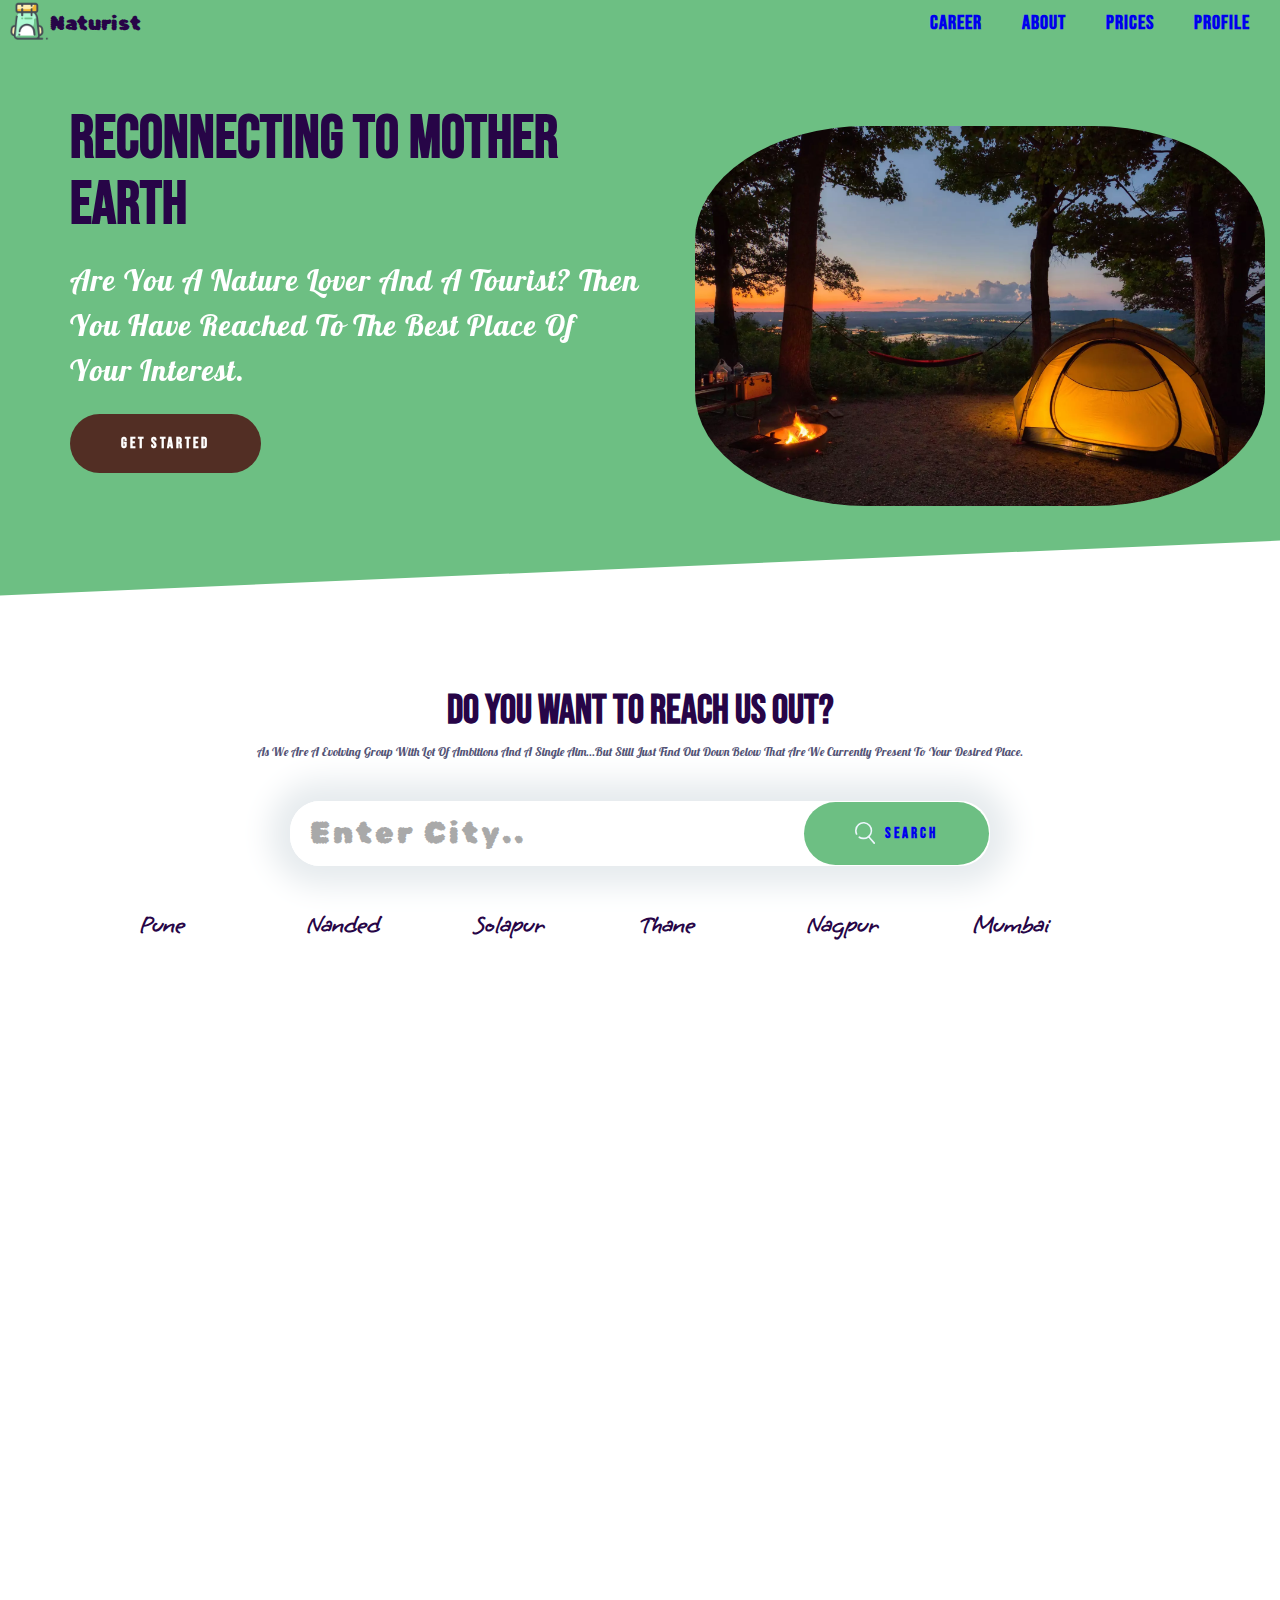
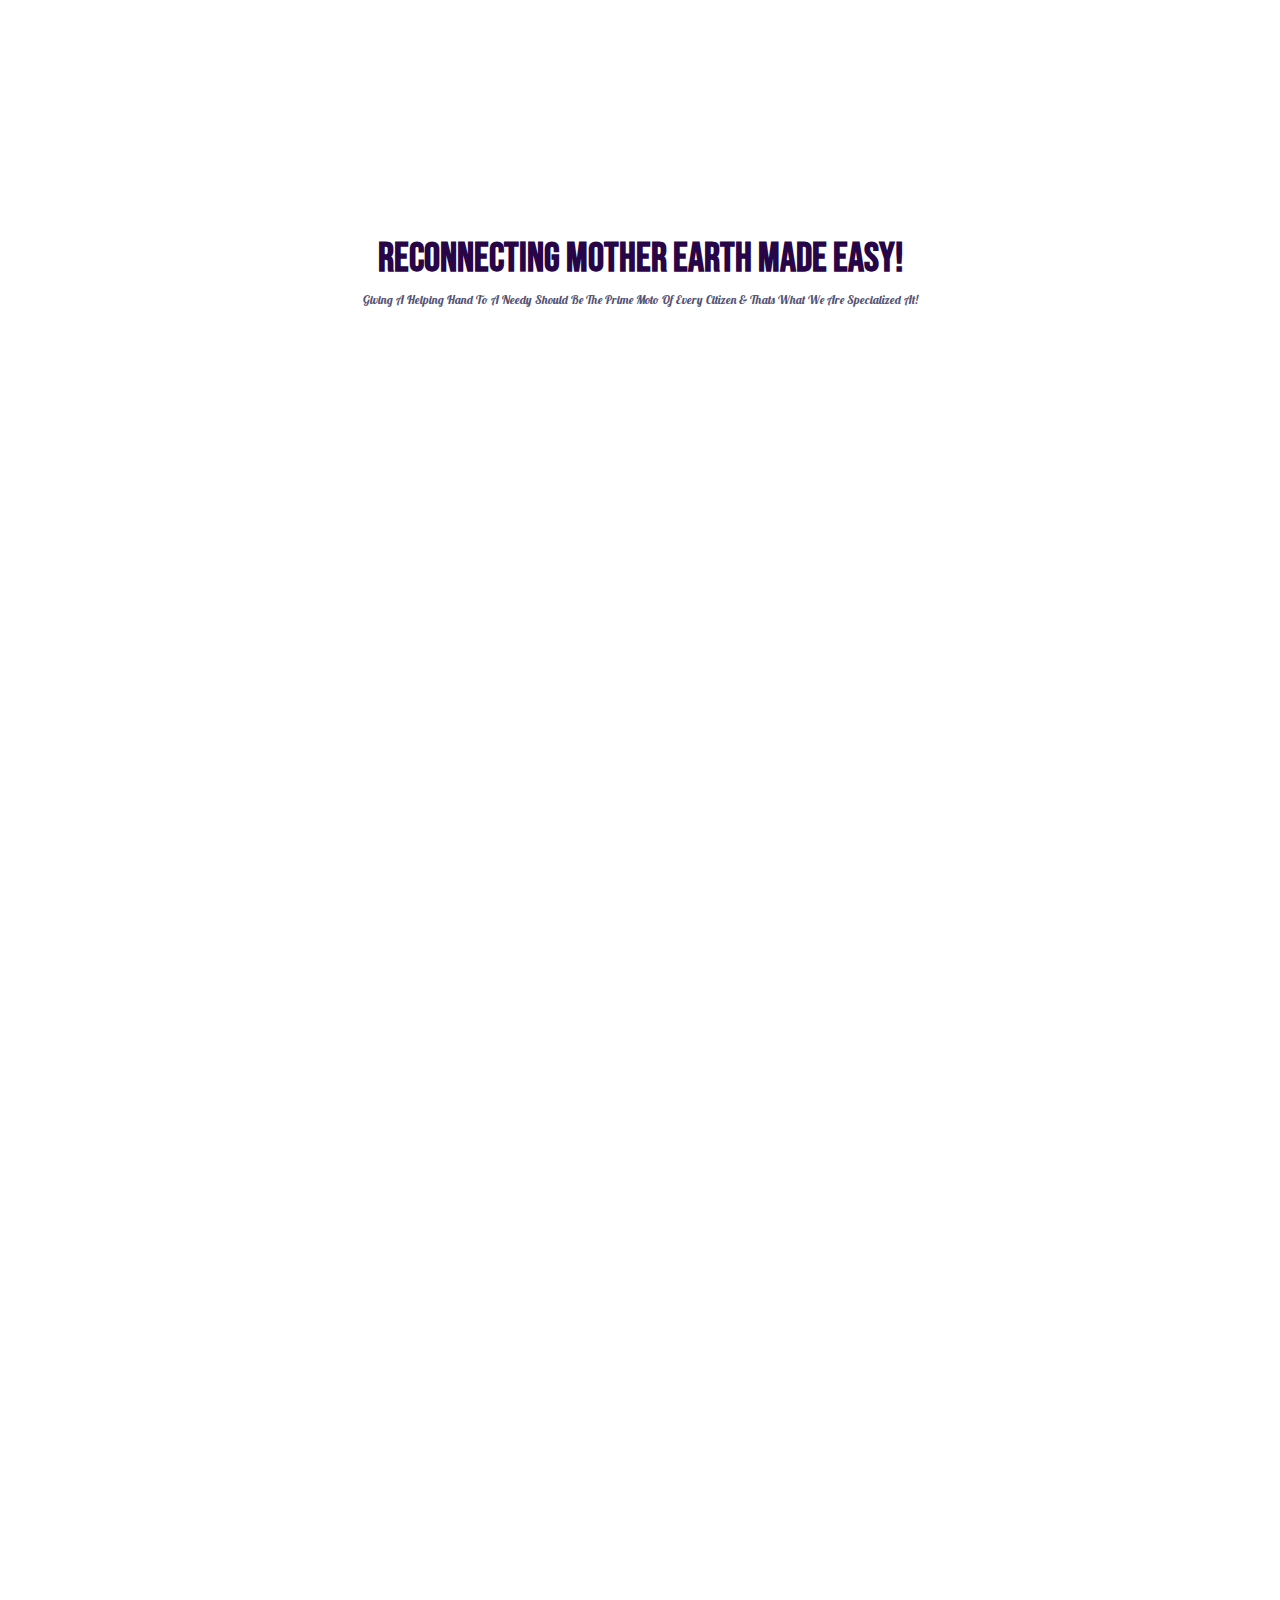
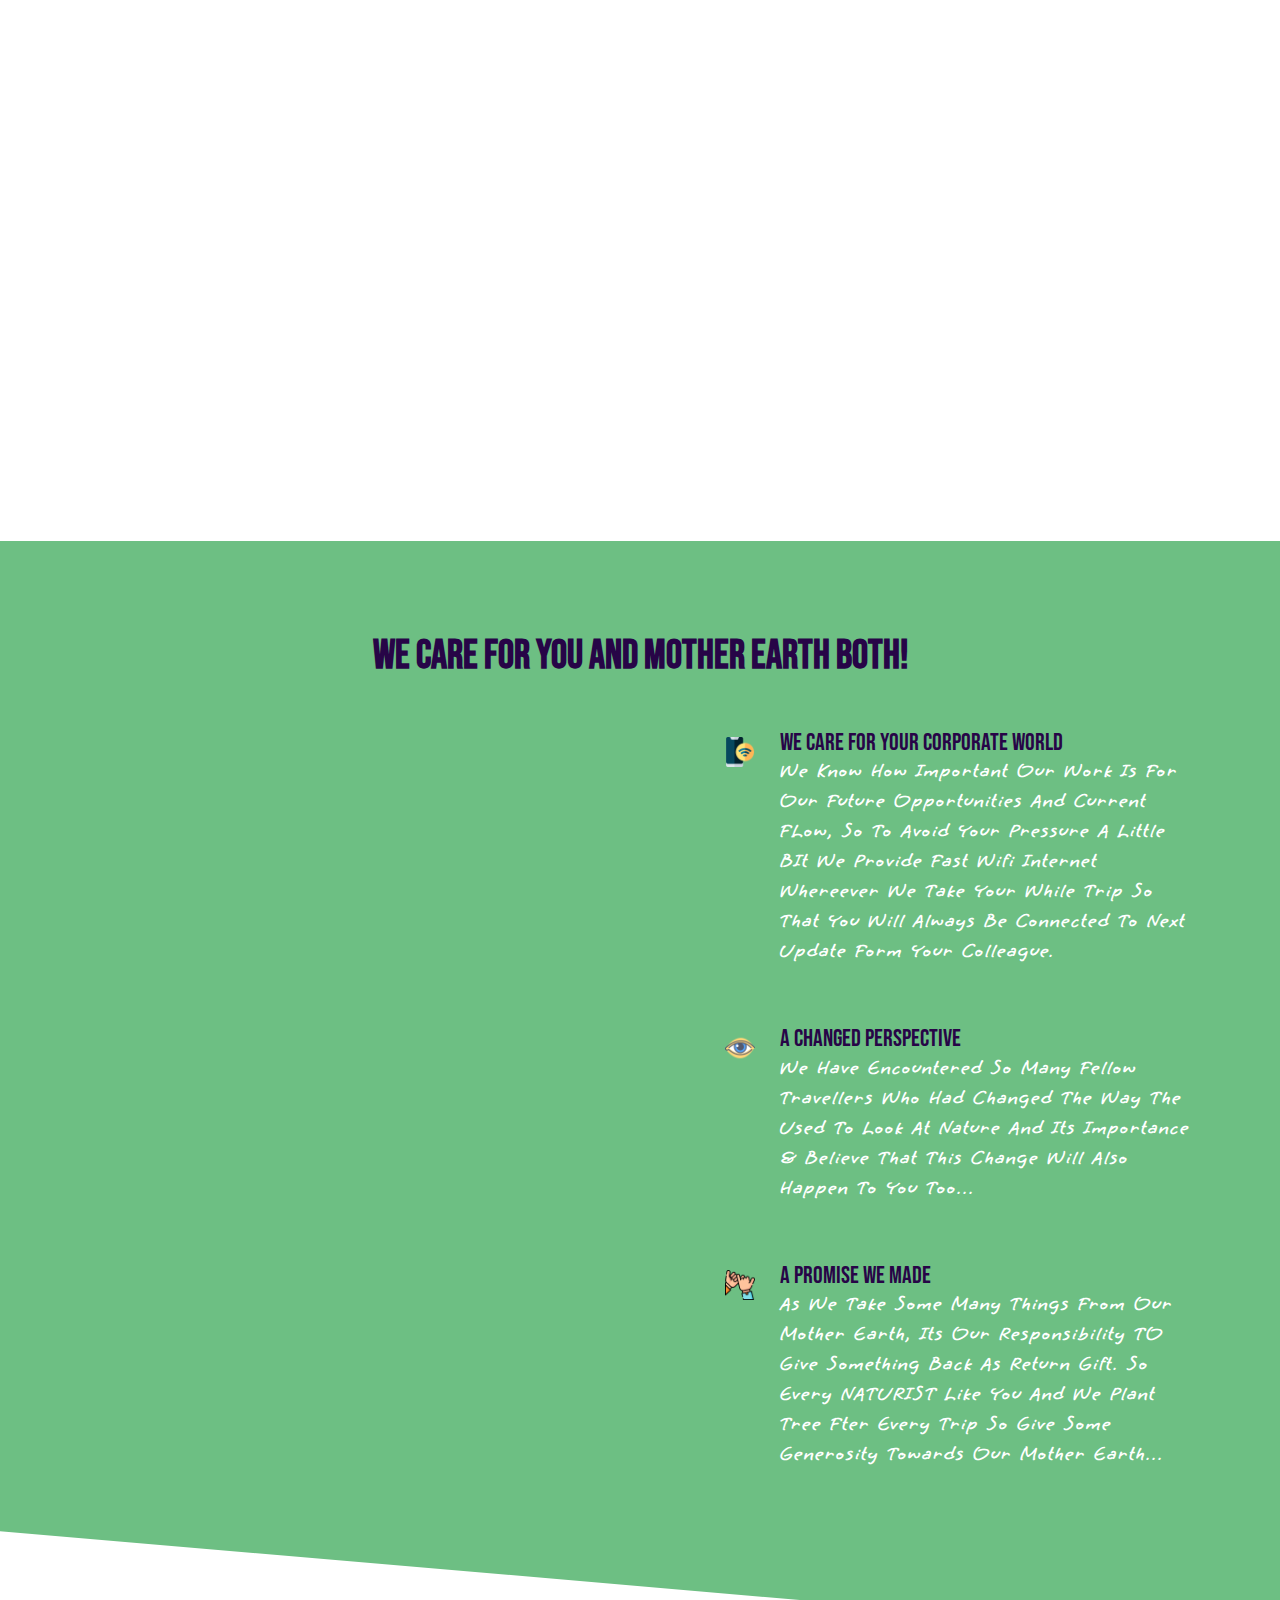
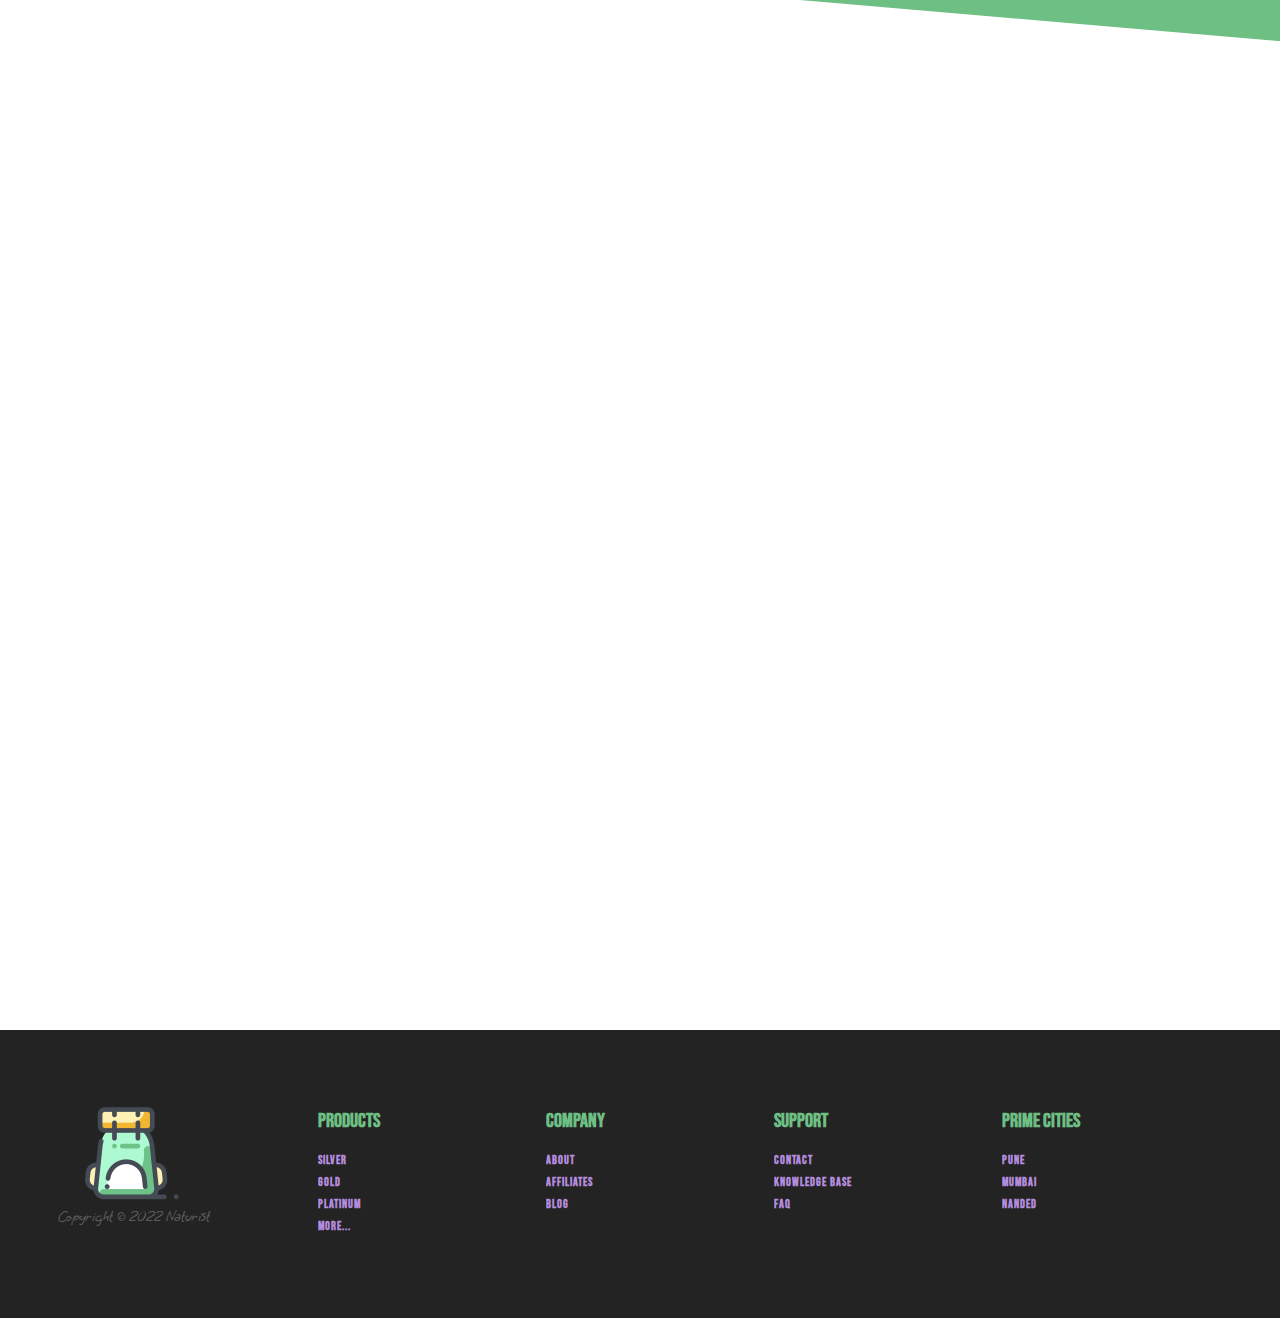
<file: index.html>
<!DOCTYPE html>
<html>
  <head>
    <link rel="stylesheet" href="../css/index.css" />
    <link rel="stylesheet" href="../css/normalize.css" />
    <link rel="preconnect" href="https://fonts.googleapis.com" />
    <link rel="preconnect" href="https://fonts.gstatic.com" crossorigin />
    <link
      href="https://fonts.googleapis.com/css2?family=Bebas+Neue&family=Grape+Nuts&family=Lobster&family=Rubik+Bubbles&display=swap"
      rel="stylesheet"
    />
    <link rel="stylesheet" href="https://unpkg.com/aos@next/dist/aos.css" />
    <meta name="viewport" content="width=device-width" , initial-scale="1.0" />
    <meta property="og:title" content="NATURIST..." />
    <meta property="og:type" content="website" />
    <meta property="og:url" content="https://Naturist.com" />
    <meta
      property="og:description"
      content='We Are Always Ready To Give Someone
    A Helping Hand Who Is Truely A Tourist Of Nature & That&apos;s Who We Are
    "NATURIST"....'
    />
    <meta
      name="description"
      content='We Are Always Ready To Give Someone A Helping Hand Who Is Truely A Tourist Of Nature & That&apos;s Who We Are "NATURIST"....'
    />
    <title>Naturist</title>
    <link
      rel="shortcut icon"
      type="image/png"
      href="../icons/icons8-tourist-backpack-100.png"
    />
  </head>
  <body>
    <header>
      <nav class="nav collapsible">
        <a href="#"
          ><img
            class="logo"
            src="../icons/icons8-tourist-backpack-100.png"
            alt=""
        /></a>
        <span class="logo__name"><p>Naturist</p></span>
        <span class="icons-container nav__darkness"
          ><img class="icons" src="../icons/menu.svg"
        /></span>
        <ul class="List nav__list collapsible__content">
          <li class="nav__item"><a href="#">Career</a></li>
          <li class="nav__item"><a href="#">ABout</a></li>
          <li class="nav__item"><a href="#">Prices</a></li>
          <li class="nav__item"><a href="#">Profile</a></li>
        </ul>
      </nav>
    </header>
    <section class="block block__green block__tilted-left">
      <div class="container grid grid--1x2">
        <header class="block__header hero__content" data-aos="fade-down-right">
          <h1>Reconnecting To Mother Earth</h1>
          <p class="hero__tagline">
            Are You A Nature Lover And A Tourist? Then You Have Reached To The Best Place Of Your Interest.
          </p>
          <a href="#" class="btn btn-chocolate">Get Started</a>
        </header>
        <img
          class="hero__image"
          data-aos="fade-up-left"
          src="../images_for_project/hero-2xwebp.webp"
        />
      </div>
    </section>
    <section class="block container block__domain">
      <header class="block__header">
        <h2>Do You Want To Reach Us Out?</h2>
        <p>
          As We Are A Evolving Group With Lot Of Ambitions And A Single Aim...But Still Just Find Out Down Below That Are We Currently Present To Your Desired Place.
        </p>
      </header>
      <div class="input-groups">
        <input type="text" class="input" placeholder="Enter City.." />
        <a href="#" class="btn btn-green"
          ><img
            class="icons icon__container-search"
            src="../icons/search.svg"
          />Search</a
        >
      </div>
      <ul class="List block-domain__city">
        <li class="city__item">Pune</li>
        <li class="city__item">Nanded</li>
        <li class="city__item">Solapur</li>
        <li class="city__item">Thane</li>
        <li class="city__item">Nagpur</li>
        <li class="city__item">Mumbai</li>
      </ul>
    </section>
    <section class="block container block__plan" data-aos="fade-up">
      <div class="grid grid--1x3">
        <div class="plan">
          <div class="card">
            <div class="card--normal">
              <header class="card__header">
                <h3 class="plan__name">Silver</h3>
                <span class="plan__price">₹15k</span>
                <span class="plan__biling-cycle">/A Trip</span>
                <span class="Badge">10% OFF</span>
                <span class="plan__description"
                  >For Those Who Just Wants A Helping Hand!</span
                >
              </header>
            </div>
            <div class="card__body">
              <ul class="List List__Picture">
                <li class="List__Item Nature">Nature Tour</li>
                <li class="List__Item Wifi">Wifi</li>
                <li class="List__Item Food">Food</li>
              </ul>
              <a href="#" class="btn btn-blank_button btn-block">BUY NOW</a>
            </div>
          </div>
        </div>

        <div class="plan plan--popular">
          <div class="card">
            <div class="card--normal">
              <header class="card__header">
                <h3 class="plan__name">Platinum</h3>
                <span class="plan__price">₹25k</span>
                <span class="plan__biling-cycle">/A Trip</span>
                <span class="Badge">25% OFF</span>
                <span class="plan__description"
                  >For Those Who Just Wants A Helping Hand!</span
                >
                <div class="note"><p>This Pack Contains Silver Pack</p></div>
              </header>
            </div>
            <div class="card__body">
              <ul class="List List__Picture">
                <li class="List__Item View">Animals</li>
                <li class="List__Item Pickup">Pickup</li>
              </ul>
              <a href="#" class="btn btn-blank_button btn-block">BUY NOW</a>
            </div>
          </div>
        </div>

        <div class="plan">
          <div class="card">
            <div class="card--normal">
              <header class="card__header">
                <h3 class="plan__name">Gold</h3>
                <span class="plan__price">₹20k</span>
                <span class="plan__biling-cycle">/A Trip</span>
                <span class="Badge">15% OFF</span>
                <span class="plan__description"
                  >For Those Who Just Wants A Helping Hand!</span
                >
              </header>
            </div>
            <div class="card__body">
              <ul class="List List__Picture">
                <li class="List__Item Nature">Nature Tour</li>
                <li class="List__Item Food">Food</li>
                <li class="List__Item Hotel">Hotel To Stay</li>
              </ul>
              <a href="#" class="btn btn-blank_button btn-block">BUY NOW</a>
            </div>
          </div>
        </div>
      </div>
    </section>
    <section class="block container">
      <header class="block__header">
        <h2 class="block__header-deading">Reconnecting Mother Earth Made Easy!</h2>
        <p>
          Giving A Helping Hand To A Needy Should Be The Prime Moto Of Every Citizen & Thats What We Are Specialized At!
        </p>
      </header>
      <article class="grid grid--1x2 feature">
        <div
          class="feature__content"
          data-aos="fade-down"
          data-aos-easing="linear"
          data-aos-duration="1500"
        >
          <span class="icons-container"
            ><img class="icons" src="../icons/bird_logo.svg"
          /></span>
          <h3 class="feature__heading">Be A Free Bird</h3>
          <p class="feature__data">
            Are You Tired Of Doing The Same Corporate Work Day & Night 24/7? Then Please Take A Break From All That Stressful Loop Of Work Load, Pressure & Headache Of Boss! & Be A Free Bird For A 3-4 Day Trip And Roam Around The Nature & Reconnect To The Mother Earth.
          </p>
          <a href="#" class="Arrow-Link">Learn more</a>
        </div>
        <video
          autoplay
          loop
          class="image__content"
          data-aos="flip-left"
          src="../videos_for_project/free bird_com.mp4"
        ></video>
      </article>

      <article class="grid grid--1x2 feature">
        <div
          class="feature__content"
          data-aos="fade-right"
          data-aos-offset="300"
          data-aos-easing="ease-in-sine"
        >
          <span class="icons-container"
            ><img class="icons" src="../icons/animal_logo.svg"
          /></span>
          <h3 class="feature__heading">See Exotic Animals</h3>
          <p class="feature__data">
           Are You Belong To The Category Of People Who Have Watched The Tiger Several Times In There Life But Only In Tvs?! Then Hand Over Your Childhood Wish To See Animals From Close To Us. We Can Take Care Of That Wish In A Very Profound Manner!
          </p>
          <a href="#" class="Arrow-Link">Learn more</a>
        </div>
        <img
          class="image__content"
          data-aos="flip-up"
          src="../images_for_project/tiger.jpg"
        />
      </article>

      <article class="grid grid--1x2 feature">
        <div class="feature__content" data-aos="zoom-out-down">
          <span class="icons-container"
            ><img class="icons" src="../icons/friendship_logo.svg"
          /></span>
          <h3 class="feature__heading">Make New Friends</h3>
          <p class="feature__data">
            We Are Proud To Say This That Our Services Have Been Taken By SOme Of Most Hardworking And Famous Personalities. So If You Are Among The Category Of People Who Are Searching For The Apportunity To Have A Small Chat With These Kinds Of People Then Who Knows On Your Next Trip You Can Be WIth Them!!! So Why Are You Waiting For?
          </p>
          <a href="#" class="Arrow-Link">Learn more</a>
        </div>
        <video
          autoplay
          loop
          src="../videos_for_project/new friends_com.mp4" class="image__content"
          data-aos="flip-down"
        ></video>
      </article>

      <article class="grid grid--1x2 feature">
        <div
          class="feature__content"
          data-aos="fade-up"
          data-aos-duration="3000"
        >
          <span class="icons-container"
            ><img class="icons" src="../icons/camping_logo.svg"
          /></span>
          <h3 class="feature__heading">
            Have An Intimidating And Chill Night Camp
          </h3>
          <p class="feature__data">
            Have You Ever Wondered How Spooky It Would Be To Be In The Middle Of The Jungle And Listening To Different-Different Horror Stories Of Fellow Travelers Under A Sky Full Of Stars? If Not Then Stop Wondering & Take A Trip With Us To See How Spooky & Enjoyable The Experience It Will Be IN Person... 
          </p>
          <a href="#" class="Arrow-Link">Learn more</a>
        </div>
        <img
          src="../images_for_project/camping-1x.jpg
          "
          class="image__content"
          data-aos="flip-left"
          data-aos-easing="ease-out-cubic"
          data-aos-duration="2000"
        />
      </article>
    </section>
    <section class="block block__green block__tilted-right block__showcase">
      <header class="block__header">
        <h2>We Care For You And Mother Earth Both!</h2>
      </header>
      <div class="container grid grid--1x2">
        <video
          autoplay
          loop
          class="showcase__video"
          data-aos="flip-left"
          data-aos-easing="ease-out-cubic"
          data-aos-duration="2000"
          src="../videos_for_project/nature_com.mp4"
        ></video>
        <ul class="List media__list">
          <li>
            <div class="media">
              <div class="media__image">
                <span class="icons-container"
                  ><img class="icons" src="../icons/smartphone.png"
                /></span>
              </div>
              <div class="media__body">
                <h3 class="media__heading">We Care For Your Corporate World</h3>
                <p class="media__para">
                  We Know How Important Our Work Is For Our Future Opportunities And Current FLow, So To Avoid Your Pressure A Little BIt We Provide Fast Wifi Internet Whereever We Take Your While Trip So That You Will Always Be Connected To Next Update Form Your Colleague.
                </p>
              </div>
            </div>
          </li>
          <li>
            <div class="media">
              <div class="media__image">
                <span class="icons-container"
                  ><img class="icons" src="../icons/eye.png"
                /></span>
              </div>
              <div class="media__body">
                <h3 class="media__heading">A Changed Perspective</h3>
                <p class="media__para">
                  We Have Encountered So Many Fellow Travellers Who Had Changed The Way The Used To Look At Nature And Its Importance & Believe That This Change Will Also Happen To You Too...
                </p>
              </div>
            </div>
          </li>
          <li>
            <div class="media">
              <div class="media__image">
                <span class="icons-container"
                  ><img class="icons" src="../icons/promise.png"
                /></span>
              </div>
              <div class="media__body">
                <h3 class="media__heading">A Promise We Made</h3>
                <p class="media__para">
                  As We Take Some Many Things From Our Mother Earth, Its Our Responsibility TO Give Something Back As Return Gift. So Every NATURIST Like You And We Plant Tree Fter Every Trip So Give Some Generosity Towards Our Mother Earth...
                </p>
              </div>
            </div>
          </li>
        </ul>
      </div>
    </section>

    <section class="block" data-aos="fade-down">
      <header class="block__header">
        <h2>See What Our Well Know Customer Has To Say</h2>
        <p>
          We Have A Very Long List Of Some Famous Personality & This One Is Among All. 
        </p>
      </header>
      <div class="container">
        <div class="card testimonial">
          <div class="grid grid--1x2">
            <div class="testimonial__image">
              <img src="../images_for_project/testimonial.jpg" />
              <span class="icons-container icon--backgroung"
                ><img class="icons" src="../icons/quotes.svg"
              /></span>
            </div>
            <blockquote class="quote">
              <p class="quote__text">
                Nature Is In The Core Of My Heart & Travelling Is My Hobby & To Give Both Experience At It's Fullest NATURIST Was Only The Solution.I Am A NATURIST!
              </p>
              <footer>
                <div class="media">
                  <div class="media__image">
                    <span class="icons-container quote__line"
                      ><img class="icons" src="../icons/line.svg"
                    /></span>
                  </div>
                  <div class="media__body">
                    <h3 class="media__heading quote__author">Abhishek Joshi</h3>
                    <p class="quote__company">ABC Company CEO</p>
                  </div>
                </div>
              </footer>
            </blockquote>
          </div>
        </div>
      </div>
    </section>

    <div class="callout callout__background container" data-aos="flip-up">
      <div class="grid grid--1x2">
        <div class="callout__content">
          <h2 class="callout__heading">Are You Ready For The Adventure?</h2>
          <p class="callout__para">
            Take A Deep Breath And Jump Into The Adventure In The Jungle Which You Have Experienced Never Before...So WHy Are You Waiting For, Be A Naturist...!
          </p>
        </div>
        <a href="#" class="btn btn-chocolate btn__long">Get Started</a>
      </div>
    </div>

    <footer class="block block__black footer">
      <div class="container grid footer__grid">
        <section class="collapsible collapsible__expanded footer__section">
          <header class="collapsible__header">
            <h2 class="collapsible__heading footer__heading">PRODUCTS</h2>
            <span class="icons-container"
              ><img class="icons collapsible__icon" src="../icons/chevron.svg"
            /></span>
          </header>
          <div class="collapsible__content">
            <ul class="List">
              <li><a class="footer__a" href="#">Silver</a></li>
              <li><a class="footer__a" href="#">Gold</a></li>
              <li><a class="footer__a"href="#">Platinum</a></li>
              <li><a class="footer__a" href="#">More...</a></li>
            </ul>
          </section>
          <section class="collapsible collapsible__expanded footer__section">
            <header class="collapsible__header">
              <h2 class="collapsible__heading footer__heading">COMPANY</h2>
              <span class="icons-container"
                ><img class="icons collapsible__icon" src="../icons/chevron.svg"
              /></span>
            </header>
            <div class="collapsible__content">
              <ul class="List">
                <li><a class="footer__a" href="#">About</a></li>
                <li><a class="footer__a" href="#">Affiliates</a></li>
                <li><a class="footer__a" href="#">Blog</a></li>
              </ul>
            </section>
            <section class="collapsible collapsible__expanded footer__section">
              <header class="collapsible__header">
                <h2 class="collapsible__heading footer__heading">SUPPORT</h2>
                <span class="icons-container"
                  ><img class="icons collapsible__icon" src="../icons/chevron.svg"
                /></span>
              </header>
              <div class="collapsible__content">
                <ul class="List">
                  <li><a class="footer__a" href="#">Contact</a></li>
                  <li><a class="footer__a" href="#">Knowledge Base</a></li>
                  <li><a class="footer__a" href="#">FAQ</a></li>
                </ul>
              </section>
              <section class="collapsible collapsible__expanded footer__section">
                <header class="collapsible__header">
                  <h2 class="collapsible__heading footer__heading">PRIME CITIES</h2>
                  <span class="icons-container"
                    ><img class="icons collapsible__icon" src="../icons/chevron.svg"
                  /></span>
                </header>
                <div class="collapsible__content">
                  <ul class="List">
                    <li><a class="footer__a" href="#">Pune</a></li>
                    <li><a class="footer__a" href="#">Mumbai</a></li>
                    <li><a class="footer__a" href="#">Nanded</a></li>
                  </ul>
                </section>
                <section class="footer__brand">
                  <a href="#"><img src="../icons/icons8-tourist-backpack-100.png"></a>
                  <p class="footer__copyright">Copyright &copy; 2022 Naturist</p>
                </section>
        </div>
      </div>
    </footer>
    <script src="../js/main.js"></script>
    <script src="https://unpkg.com/aos@next/dist/aos.js"></script>
    <script>
      AOS.init();
    </script>
  </body>
</html>
</file>
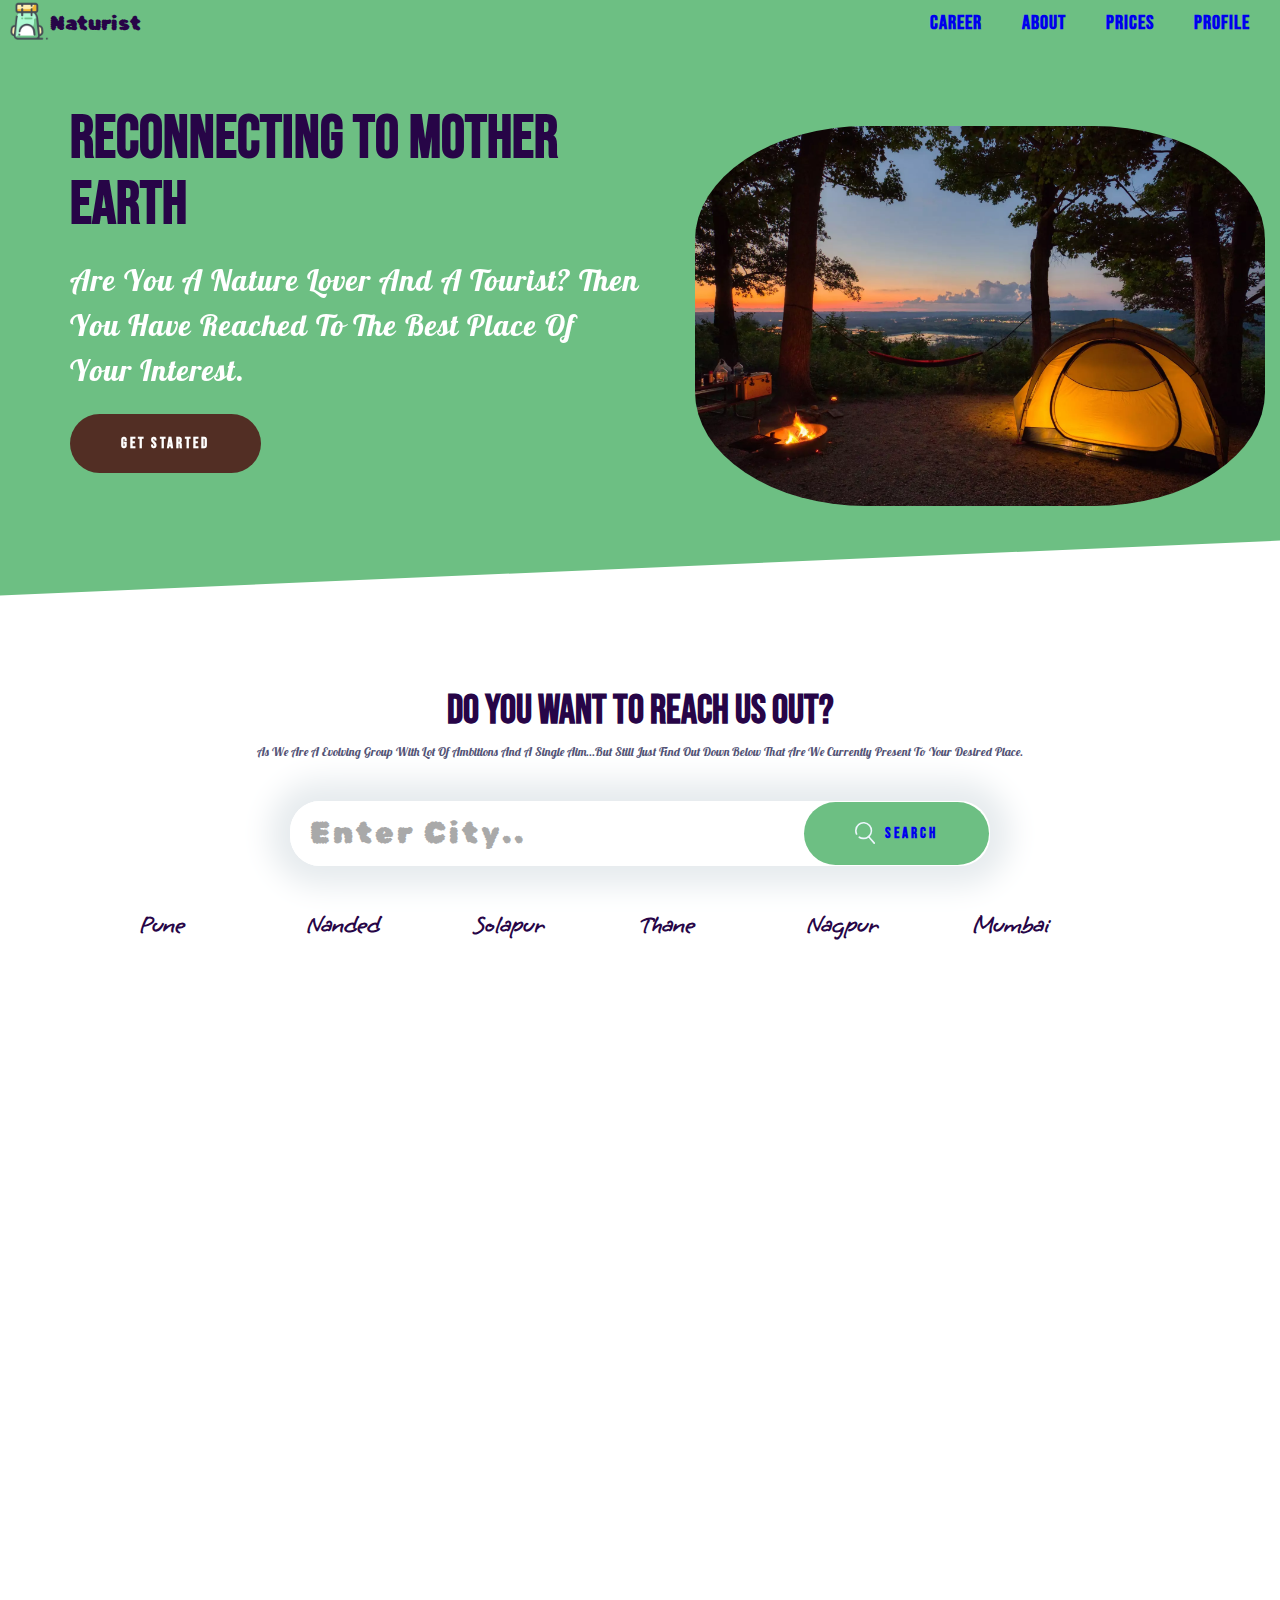
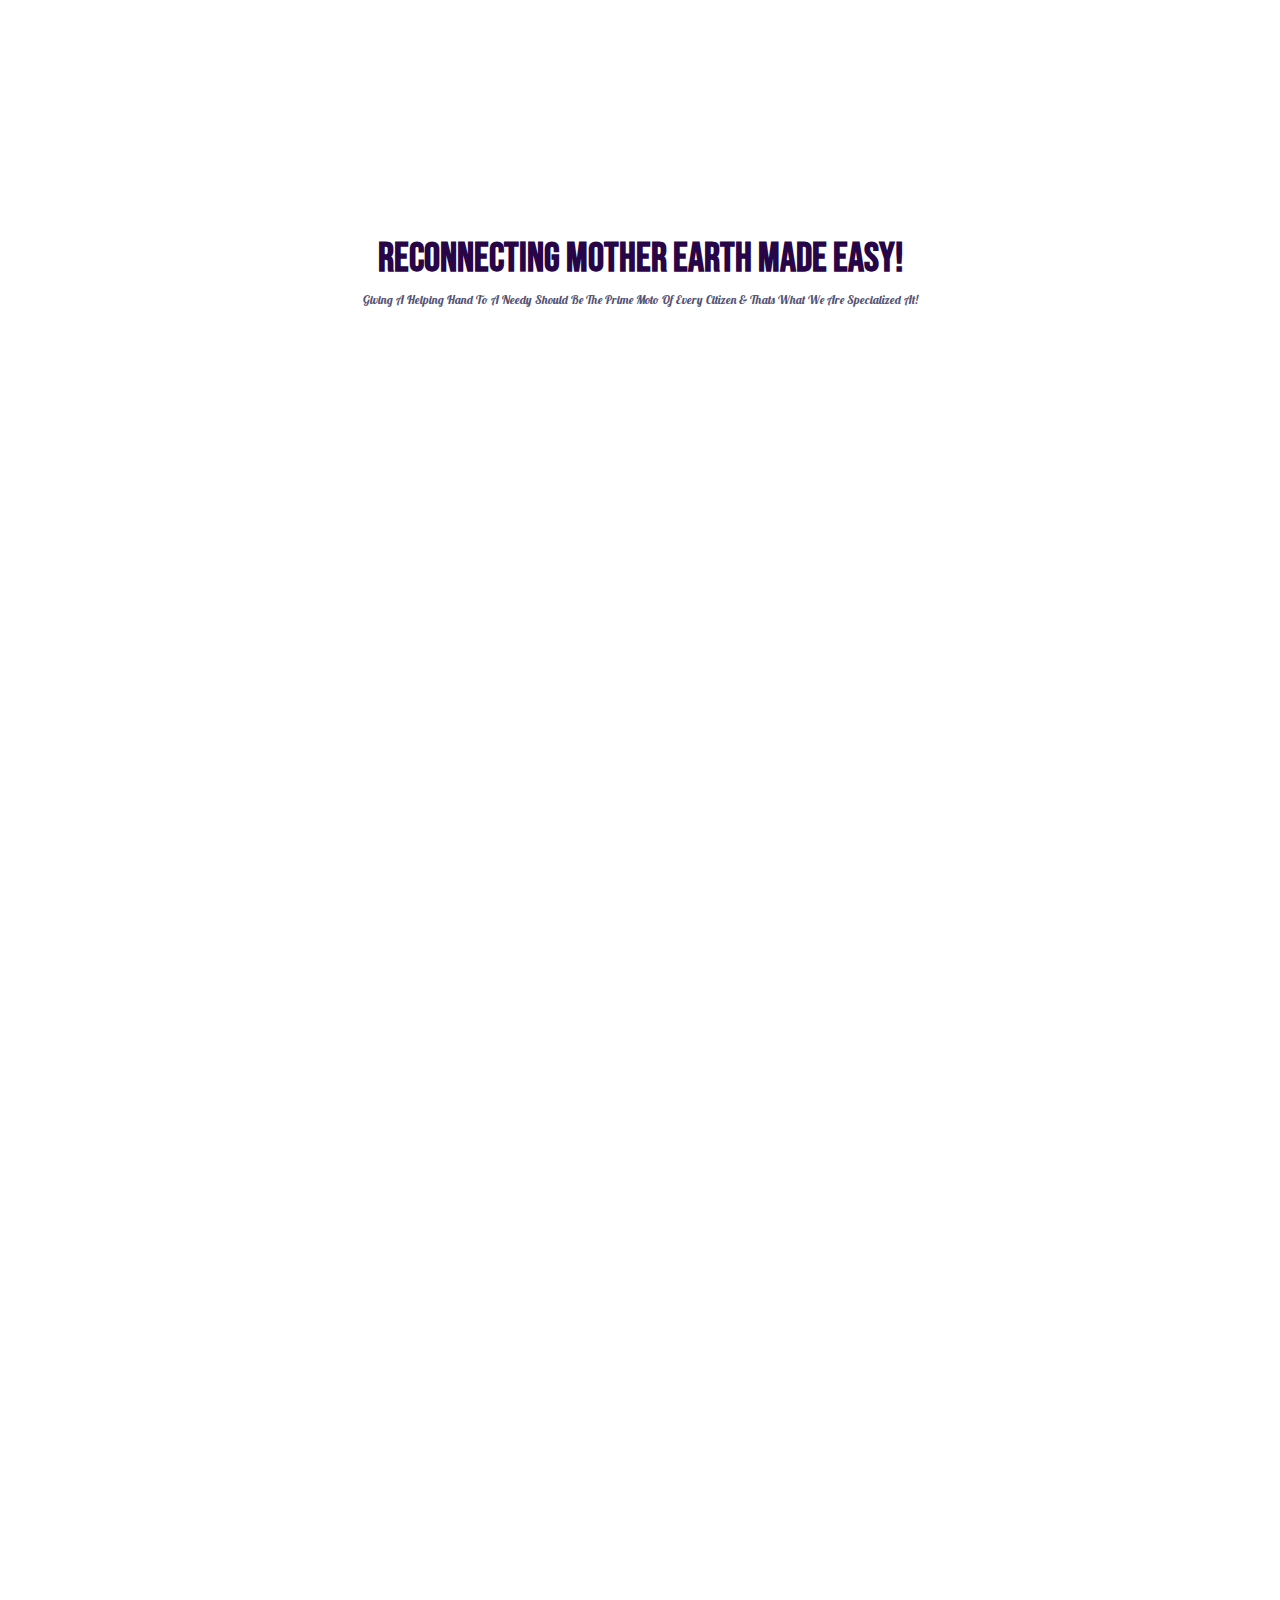
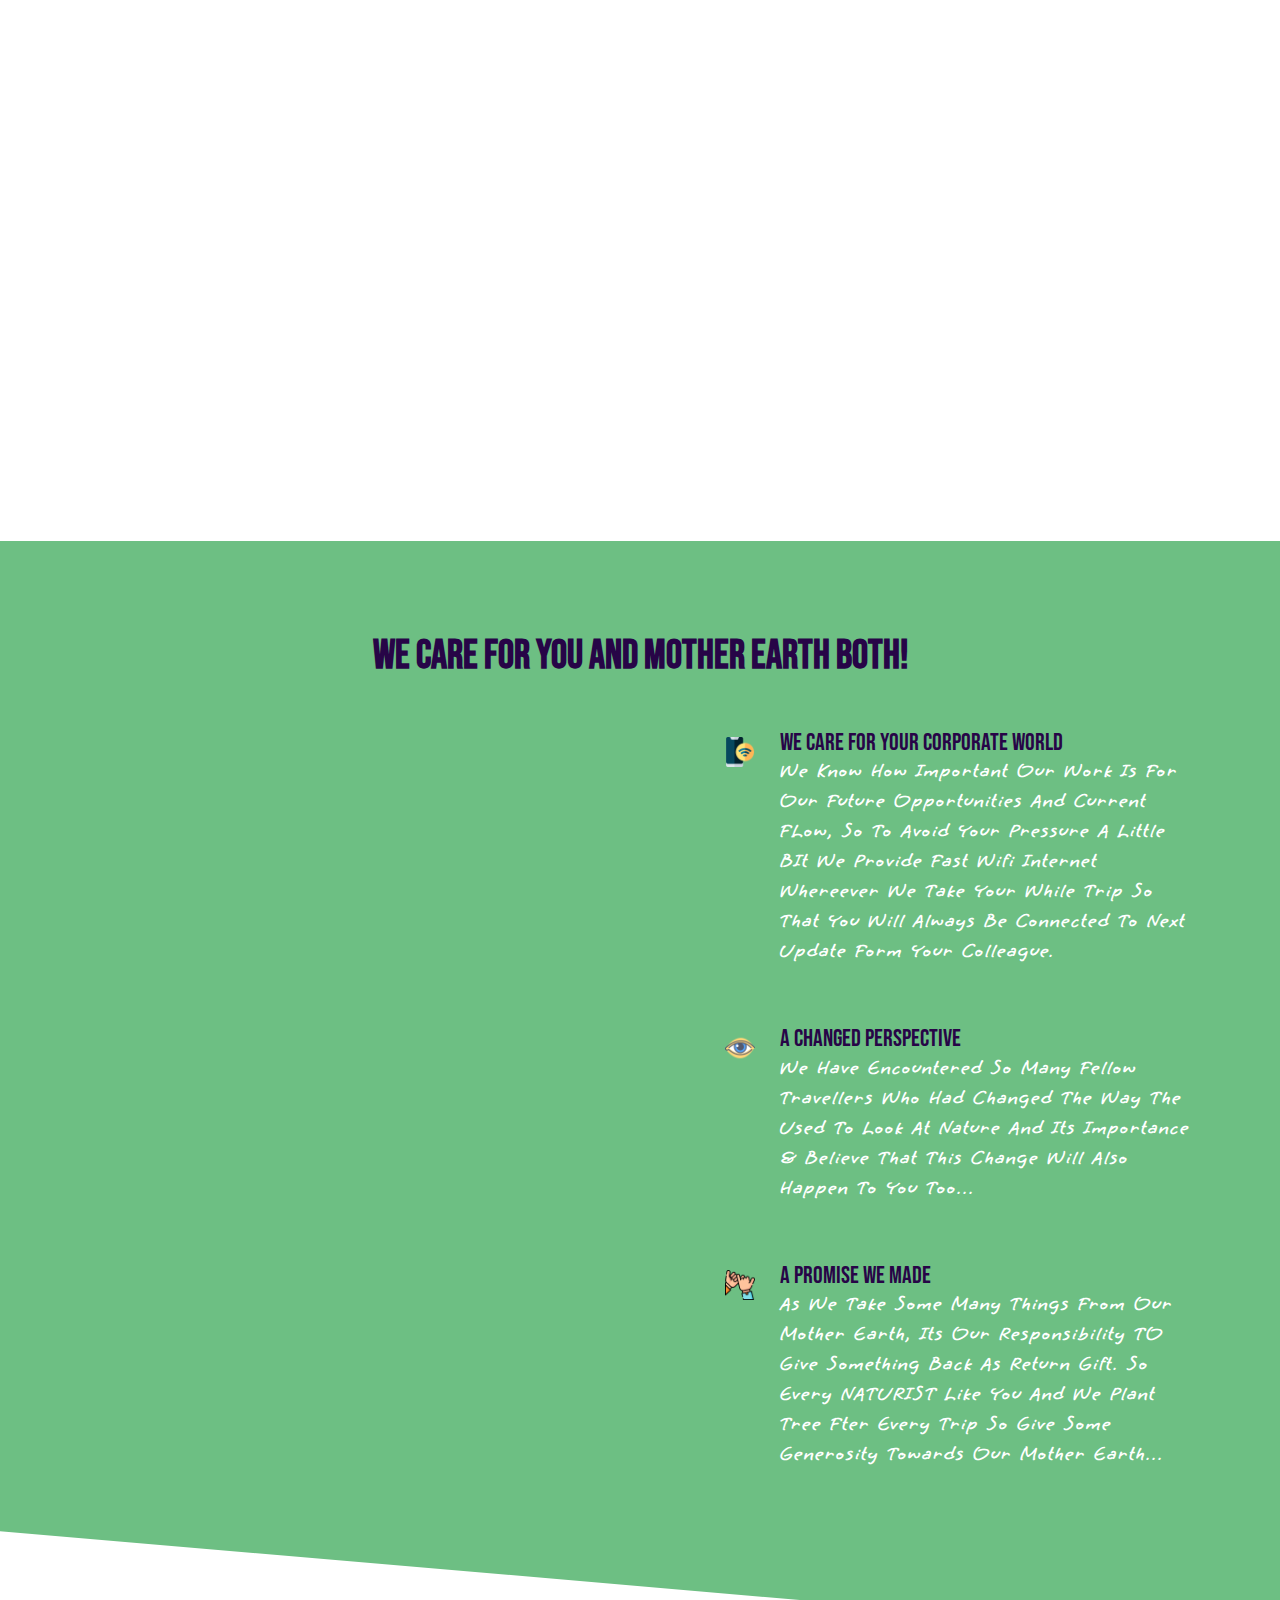
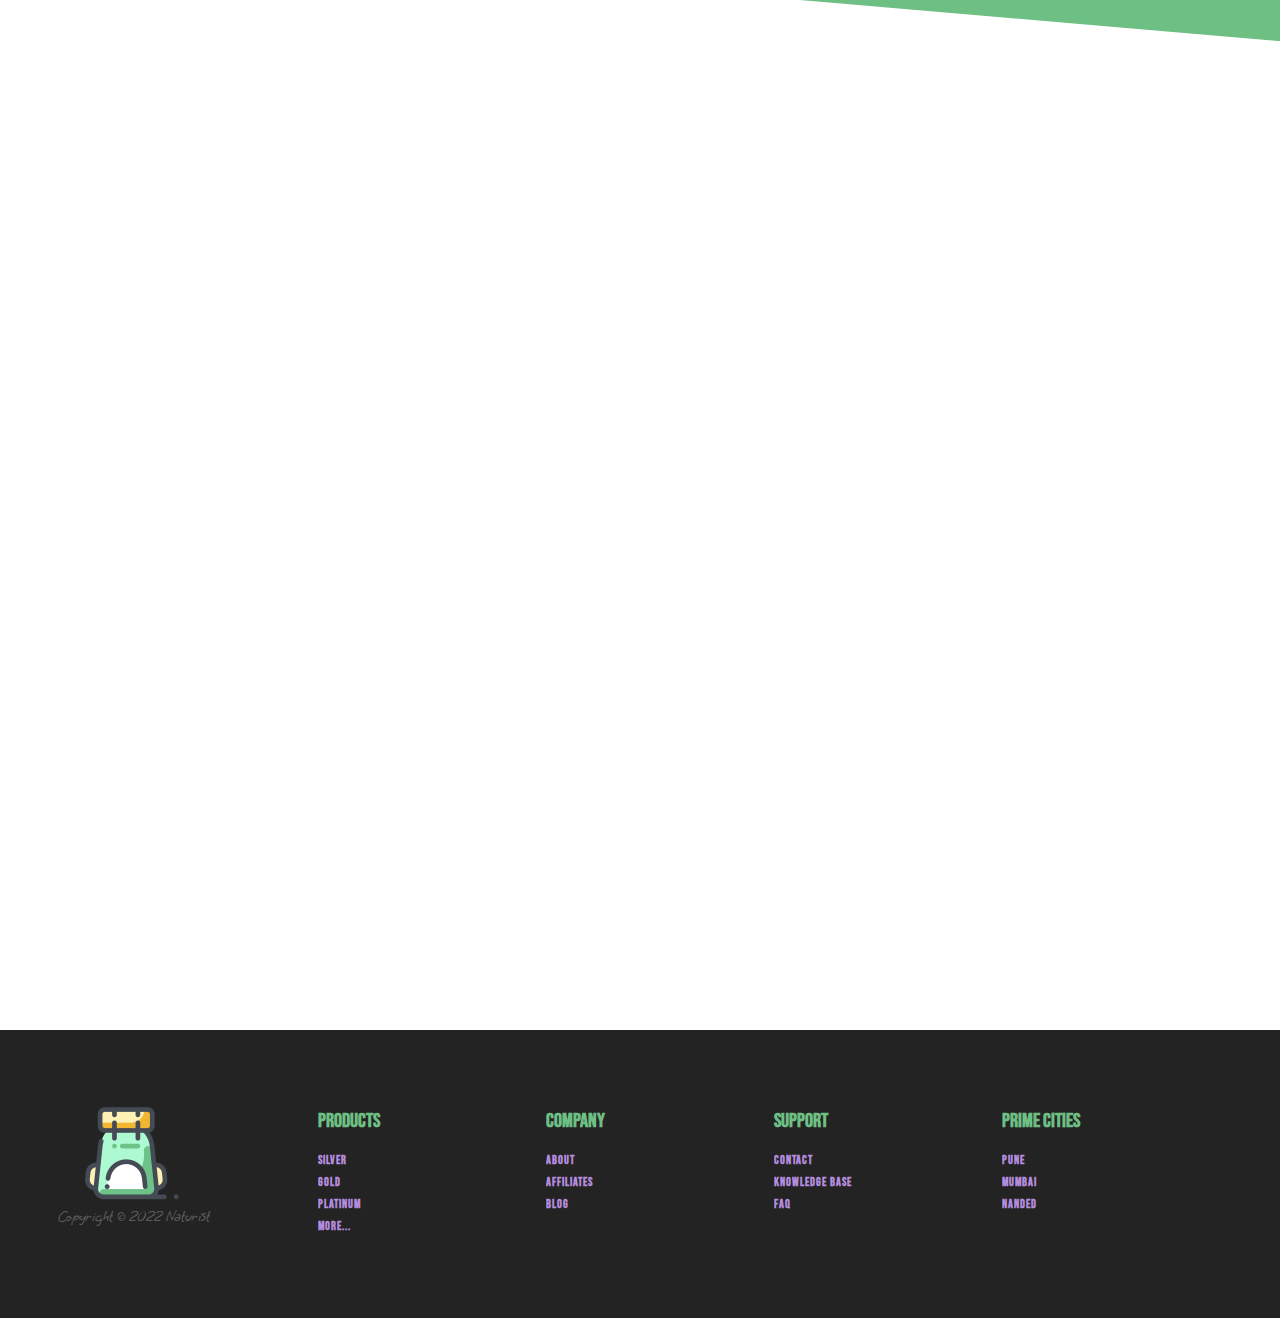
<file: html/index.html>
<!DOCTYPE html>
<html>
  <head>
    <link rel="stylesheet" href="../css/index.css" />
    <link rel="stylesheet" href="../css/normalize.css" />
    <link rel="preconnect" href="https://fonts.googleapis.com" />
    <link rel="preconnect" href="https://fonts.gstatic.com" crossorigin />
    <link
      href="https://fonts.googleapis.com/css2?family=Bebas+Neue&family=Grape+Nuts&family=Lobster&family=Rubik+Bubbles&display=swap"
      rel="stylesheet"
    />
    <link rel="stylesheet" href="https://unpkg.com/aos@next/dist/aos.css" />
    <meta name="viewport" content="width=device-width" , initial-scale="1.0" />
    <meta property="og:title" content="NATURIST..." />
    <meta property="og:type" content="website" />
    <meta property="og:url" content="https://Naturist.com" />
    <meta
      property="og:description"
      content='We Are Always Ready To Give Someone
    A Helping Hand Who Is Truely A Tourist Of Nature & That&apos;s Who We Are
    "NATURIST"....'
    />
    <meta
      name="description"
      content='We Are Always Ready To Give Someone A Helping Hand Who Is Truely A Tourist Of Nature & That&apos;s Who We Are "NATURIST"....'
    />
    <title>Naturist</title>
    <link
      rel="shortcut icon"
      type="image/png"
      href="../icons/icons8-tourist-backpack-100.png"
    />
  </head>
  <body>
    <header>
      <nav class="nav collapsible">
        <a href="#"
          ><img
            class="logo"
            src="../icons/icons8-tourist-backpack-100.png"
            alt=""
        /></a>
        <span class="logo__name"><p>Naturist</p></span>
        <span class="icons-container nav__darkness"
          ><img class="icons" src="../icons/menu.svg"
        /></span>
        <ul class="List nav__list collapsible__content">
          <li class="nav__item"><a href="#">Career</a></li>
          <li class="nav__item"><a href="#">ABout</a></li>
          <li class="nav__item"><a href="#">Prices</a></li>
          <li class="nav__item"><a href="#">Profile</a></li>
        </ul>
      </nav>
    </header>
    <section class="block block__green block__tilted-left">
      <div class="container grid grid--1x2">
        <header class="block__header hero__content" data-aos="fade-down-right">
          <h1>Reconnecting To Mother Earth</h1>
          <p class="hero__tagline">
            Are You A Nature Lover And A Tourist? Then You Have Reached To The Best Place Of Your Interest.
          </p>
          <a href="#" class="btn btn-chocolate">Get Started</a>
        </header>
        <img
          class="hero__image"
          data-aos="fade-up-left"
          src="../images_for_project/hero-2xwebp.webp"
        />
      </div>
    </section>
    <section class="block container block__domain">
      <header class="block__header">
        <h2>Do You Want To Reach Us Out?</h2>
        <p>
          As We Are A Evolving Group With Lot Of Ambitions And A Single Aim...But Still Just Find Out Down Below That Are We Currently Present To Your Desired Place.
        </p>
      </header>
      <div class="input-groups">
        <input type="text" class="input" placeholder="Enter City.." />
        <a href="#" class="btn btn-green"
          ><img
            class="icons icon__container-search"
            src="../icons/search.svg"
          />Search</a
        >
      </div>
      <ul class="List block-domain__city">
        <li class="city__item">Pune</li>
        <li class="city__item">Nanded</li>
        <li class="city__item">Solapur</li>
        <li class="city__item">Thane</li>
        <li class="city__item">Nagpur</li>
        <li class="city__item">Mumbai</li>
      </ul>
    </section>
    <section class="block container block__plan" data-aos="fade-up">
      <div class="grid grid--1x3">
        <div class="plan">
          <div class="card">
            <div class="card--normal">
              <header class="card__header">
                <h3 class="plan__name">Silver</h3>
                <span class="plan__price">₹15k</span>
                <span class="plan__biling-cycle">/A Trip</span>
                <span class="Badge">10% OFF</span>
                <span class="plan__description"
                  >For Those Who Just Wants A Helping Hand!</span
                >
              </header>
            </div>
            <div class="card__body">
              <ul class="List List__Picture">
                <li class="List__Item Nature">Nature Tour</li>
                <li class="List__Item Wifi">Wifi</li>
                <li class="List__Item Food">Food</li>
              </ul>
              <a href="#" class="btn btn-blank_button btn-block">BUY NOW</a>
            </div>
          </div>
        </div>

        <div class="plan plan--popular">
          <div class="card">
            <div class="card--normal">
              <header class="card__header">
                <h3 class="plan__name">Platinum</h3>
                <span class="plan__price">₹25k</span>
                <span class="plan__biling-cycle">/A Trip</span>
                <span class="Badge">25% OFF</span>
                <span class="plan__description"
                  >For Those Who Just Wants A Helping Hand!</span
                >
                <div class="note"><p>This Pack Contains Silver Pack</p></div>
              </header>
            </div>
            <div class="card__body">
              <ul class="List List__Picture">
                <li class="List__Item View">Animals</li>
                <li class="List__Item Pickup">Pickup</li>
              </ul>
              <a href="#" class="btn btn-blank_button btn-block">BUY NOW</a>
            </div>
          </div>
        </div>

        <div class="plan">
          <div class="card">
            <div class="card--normal">
              <header class="card__header">
                <h3 class="plan__name">Gold</h3>
                <span class="plan__price">₹20k</span>
                <span class="plan__biling-cycle">/A Trip</span>
                <span class="Badge">15% OFF</span>
                <span class="plan__description"
                  >For Those Who Just Wants A Helping Hand!</span
                >
              </header>
            </div>
            <div class="card__body">
              <ul class="List List__Picture">
                <li class="List__Item Nature">Nature Tour</li>
                <li class="List__Item Food">Food</li>
                <li class="List__Item Hotel">Hotel To Stay</li>
              </ul>
              <a href="#" class="btn btn-blank_button btn-block">BUY NOW</a>
            </div>
          </div>
        </div>
      </div>
    </section>
    <section class="block container">
      <header class="block__header">
        <h2 class="block__header-deading">Reconnecting Mother Earth Made Easy!</h2>
        <p>
          Giving A Helping Hand To A Needy Should Be The Prime Moto Of Every Citizen & Thats What We Are Specialized At!
        </p>
      </header>
      <article class="grid grid--1x2 feature">
        <div
          class="feature__content"
          data-aos="fade-down"
          data-aos-easing="linear"
          data-aos-duration="1500"
        >
          <span class="icons-container"
            ><img class="icons" src="../icons/bird_logo.svg"
          /></span>
          <h3 class="feature__heading">Be A Free Bird</h3>
          <p class="feature__data">
            Are You Tired Of Doing The Same Corporate Work Day & Night 24/7? Then Please Take A Break From All That Stressful Loop Of Work Load, Pressure & Headache Of Boss! & Be A Free Bird For A 3-4 Day Trip And Roam Around The Nature & Reconnect To The Mother Earth.
          </p>
          <a href="#" class="Arrow-Link">Learn more</a>
        </div>
        <video
          autoplay
          loop
          class="image__content"
          data-aos="flip-left"
          src="../videos_for_project/free bird_com.mp4"
        ></video>
      </article>

      <article class="grid grid--1x2 feature">
        <div
          class="feature__content"
          data-aos="fade-right"
          data-aos-offset="300"
          data-aos-easing="ease-in-sine"
        >
          <span class="icons-container"
            ><img class="icons" src="../icons/animal_logo.svg"
          /></span>
          <h3 class="feature__heading">See Exotic Animals</h3>
          <p class="feature__data">
           Are You Belong To The Category Of People Who Have Watched The Tiger Several Times In There Life But Only In Tvs?! Then Hand Over Your Childhood Wish To See Animals From Close To Us. We Can Take Care Of That Wish In A Very Profound Manner!
          </p>
          <a href="#" class="Arrow-Link">Learn more</a>
        </div>
        <img
          class="image__content"
          data-aos="flip-up"
          src="../images_for_project/tiger.jpg"
        />
      </article>

      <article class="grid grid--1x2 feature">
        <div class="feature__content" data-aos="zoom-out-down">
          <span class="icons-container"
            ><img class="icons" src="../icons/friendship_logo.svg"
          /></span>
          <h3 class="feature__heading">Make New Friends</h3>
          <p class="feature__data">
            We Are Proud To Say This That Our Services Have Been Taken By SOme Of Most Hardworking And Famous Personalities. So If You Are Among The Category Of People Who Are Searching For The Apportunity To Have A Small Chat With These Kinds Of People Then Who Knows On Your Next Trip You Can Be WIth Them!!! So Why Are You Waiting For?
          </p>
          <a href="#" class="Arrow-Link">Learn more</a>
        </div>
        <video
          autoplay
          loop
          src="../videos_for_project/new friends_com.mp4" class="image__content"
          data-aos="flip-down"
        ></video>
      </article>

      <article class="grid grid--1x2 feature">
        <div
          class="feature__content"
          data-aos="fade-up"
          data-aos-duration="3000"
        >
          <span class="icons-container"
            ><img class="icons" src="../icons/camping_logo.svg"
          /></span>
          <h3 class="feature__heading">
            Have An Intimidating And Chill Night Camp
          </h3>
          <p class="feature__data">
            Have You Ever Wondered How Spooky It Would Be To Be In The Middle Of The Jungle And Listening To Different-Different Horror Stories Of Fellow Travelers Under A Sky Full Of Stars? If Not Then Stop Wondering & Take A Trip With Us To See How Spooky & Enjoyable The Experience It Will Be IN Person... 
          </p>
          <a href="#" class="Arrow-Link">Learn more</a>
        </div>
        <img
          src="../images_for_project/camping-1x.jpg
          "
          class="image__content"
          data-aos="flip-left"
          data-aos-easing="ease-out-cubic"
          data-aos-duration="2000"
        />
      </article>
    </section>
    <section class="block block__green block__tilted-right block__showcase">
      <header class="block__header">
        <h2>We Care For You And Mother Earth Both!</h2>
      </header>
      <div class="container grid grid--1x2">
        <video
          autoplay
          loop
          class="showcase__video"
          data-aos="flip-left"
          data-aos-easing="ease-out-cubic"
          data-aos-duration="2000"
          src="../videos_for_project/nature_com.mp4"
        ></video>
        <ul class="List media__list">
          <li>
            <div class="media">
              <div class="media__image">
                <span class="icons-container"
                  ><img class="icons" src="../icons/smartphone.png"
                /></span>
              </div>
              <div class="media__body">
                <h3 class="media__heading">We Care For Your Corporate World</h3>
                <p class="media__para">
                  We Know How Important Our Work Is For Our Future Opportunities And Current FLow, So To Avoid Your Pressure A Little BIt We Provide Fast Wifi Internet Whereever We Take Your While Trip So That You Will Always Be Connected To Next Update Form Your Colleague.
                </p>
              </div>
            </div>
          </li>
          <li>
            <div class="media">
              <div class="media__image">
                <span class="icons-container"
                  ><img class="icons" src="../icons/eye.png"
                /></span>
              </div>
              <div class="media__body">
                <h3 class="media__heading">A Changed Perspective</h3>
                <p class="media__para">
                  We Have Encountered So Many Fellow Travellers Who Had Changed The Way The Used To Look At Nature And Its Importance & Believe That This Change Will Also Happen To You Too...
                </p>
              </div>
            </div>
          </li>
          <li>
            <div class="media">
              <div class="media__image">
                <span class="icons-container"
                  ><img class="icons" src="../icons/promise.png"
                /></span>
              </div>
              <div class="media__body">
                <h3 class="media__heading">A Promise We Made</h3>
                <p class="media__para">
                  As We Take Some Many Things From Our Mother Earth, Its Our Responsibility TO Give Something Back As Return Gift. So Every NATURIST Like You And We Plant Tree Fter Every Trip So Give Some Generosity Towards Our Mother Earth...
                </p>
              </div>
            </div>
          </li>
        </ul>
      </div>
    </section>

    <section class="block" data-aos="fade-down">
      <header class="block__header">
        <h2>See What Our Well Know Customer Has To Say</h2>
        <p>
          We Have A Very Long List Of Some Famous Personality & This One Is Among All. 
        </p>
      </header>
      <div class="container">
        <div class="card testimonial">
          <div class="grid grid--1x2">
            <div class="testimonial__image">
              <img src="../images_for_project/testimonial.jpg" />
              <span class="icons-container icon--backgroung"
                ><img class="icons" src="../icons/quotes.svg"
              /></span>
            </div>
            <blockquote class="quote">
              <p class="quote__text">
                Nature Is In The Core Of My Heart & Travelling Is My Hobby & To Give Both Experience At It's Fullest NATURIST Was Only The Solution.I Am A NATURIST!
              </p>
              <footer>
                <div class="media">
                  <div class="media__image">
                    <span class="icons-container quote__line"
                      ><img class="icons" src="../icons/line.svg"
                    /></span>
                  </div>
                  <div class="media__body">
                    <h3 class="media__heading quote__author">Abhishek Joshi</h3>
                    <p class="quote__company">ABC Company CEO</p>
                  </div>
                </div>
              </footer>
            </blockquote>
          </div>
        </div>
      </div>
    </section>

    <div class="callout callout__background container" data-aos="flip-up">
      <div class="grid grid--1x2">
        <div class="callout__content">
          <h2 class="callout__heading">Are You Ready For The Adventure?</h2>
          <p class="callout__para">
            Take A Deep Breath And Jump Into The Adventure In The Jungle Which You Have Experienced Never Before...So WHy Are You Waiting For, Be A Naturist...!
          </p>
        </div>
        <a href="#" class="btn btn-chocolate btn__long">Get Started</a>
      </div>
    </div>

    <footer class="block block__black footer">
      <div class="container grid footer__grid">
        <section class="collapsible collapsible__expanded footer__section">
          <header class="collapsible__header">
            <h2 class="collapsible__heading footer__heading">PRODUCTS</h2>
            <span class="icons-container"
              ><img class="icons collapsible__icon" src="../icons/chevron.svg"
            /></span>
          </header>
          <div class="collapsible__content">
            <ul class="List">
              <li><a class="footer__a" href="#">Silver</a></li>
              <li><a class="footer__a" href="#">Gold</a></li>
              <li><a class="footer__a"href="#">Platinum</a></li>
              <li><a class="footer__a" href="#">More...</a></li>
            </ul>
          </section>
          <section class="collapsible collapsible__expanded footer__section">
            <header class="collapsible__header">
              <h2 class="collapsible__heading footer__heading">COMPANY</h2>
              <span class="icons-container"
                ><img class="icons collapsible__icon" src="../icons/chevron.svg"
              /></span>
            </header>
            <div class="collapsible__content">
              <ul class="List">
                <li><a class="footer__a" href="#">About</a></li>
                <li><a class="footer__a" href="#">Affiliates</a></li>
                <li><a class="footer__a" href="#">Blog</a></li>
              </ul>
            </section>
            <section class="collapsible collapsible__expanded footer__section">
              <header class="collapsible__header">
                <h2 class="collapsible__heading footer__heading">SUPPORT</h2>
                <span class="icons-container"
                  ><img class="icons collapsible__icon" src="../icons/chevron.svg"
                /></span>
              </header>
              <div class="collapsible__content">
                <ul class="List">
                  <li><a class="footer__a" href="#">Contact</a></li>
                  <li><a class="footer__a" href="#">Knowledge Base</a></li>
                  <li><a class="footer__a" href="#">FAQ</a></li>
                </ul>
              </section>
              <section class="collapsible collapsible__expanded footer__section">
                <header class="collapsible__header">
                  <h2 class="collapsible__heading footer__heading">PRIME CITIES</h2>
                  <span class="icons-container"
                    ><img class="icons collapsible__icon" src="../icons/chevron.svg"
                  /></span>
                </header>
                <div class="collapsible__content">
                  <ul class="List">
                    <li><a class="footer__a" href="#">Pune</a></li>
                    <li><a class="footer__a" href="#">Mumbai</a></li>
                    <li><a class="footer__a" href="#">Nanded</a></li>
                  </ul>
                </section>
                <section class="footer__brand">
                  <a href="#"><img src="../icons/icons8-tourist-backpack-100.png"></a>
                  <p class="footer__copyright">Copyright &copy; 2022 Naturist</p>
                </section>
        </div>
      </div>
    </footer>
    <script src="../js/main.js"></script>
    <script src="https://unpkg.com/aos@next/dist/aos.js"></script>
    <script>
      AOS.init();
    </script>
  </body>
</html>
</file>
<file: css/index.css>
:root{
    --color-primary: #6dbf83;
    --color-heading:#270547;
    --color-data:#535375;
    --color-button:#1099c7;
    --color-ifwant:#db461d;
    --color-border:#b58cde;
}
::selection{
    background-color: white;
    color: var(--color-primary);
}

html{
    font-size: 62.5%;
} 
*,*::after,*::before{
    box-sizing: border-box;
}

/* Typography */

body{
    font-family: 'Grape Nuts', cursive;
    color: var(--color-data);
    line-height: 1.5;
    font-size: 2.4rem;
    box-sizing: border-box;
}

h1,h2,h3{
    color: var(--color-heading);
    margin-bottom: 1rem;
    font-family: 'Bebas Neue', cursive;
    line-height: 1.1;
}

h1{
    font-size: 7rem;
}
h2{
    font-size: 4rem;
}
h3{
    font-size: 3rem;
    font-weight: 500;
}

p{
    margin-top: 0;
}

@media screen and (min-width:720px){
    body{
        font-size: 1.2rem;
    }

    h1{
        font-size: 8rem;
    }
    h2{
        font-size: 4rem;
    }

h3{
    font-size: 2.4rem;
}
}

/* Links */

a{  
    text-decoration: none;
}

.Arrow-Link{
    color: var(--color-ifwant);
    text-transform: uppercase;
    font-size: 2rem;
    font-weight: bold;
}
.Arrow-Link::after{
    content: '-->';
    margin-left: 0.5rem;
    transition: margin-left 0.3s;
}
.Arrow-Link:hover::after{
    margin-left: 1.2rem;
}

@media screen and (min-width:720px){
    .Arrow-Link{
        font-size: 1.5rem;
    }
}

/* Badges */

.Badge{
    background-color: rgba(219, 70, 29, 0);
    border-radius: 10px;
    font-size: 1.5rem;
    font-weight: bold;
    padding: 0.2rem 1rem;
    white-space: nowrap;
}
.Badge__Shadow{
    box-shadow: 1px 1px 25px 1px black;
}
.Badge__green{
    background-color: var(--color-primary);
    color:#590fa3 ;
    width: fit-content;
    height: fit-content;
    font-size: 3rem;
    border-radius: 2rem;
}
.Badge__Prime{
    border: 4px solid black;
    font-family: 'Bebas Neue', cursive;
    box-shadow: 3px 2px 18px 3px black;
}
.Badge__City:hover{
background-color: var(--color-primary);
color: black;
border-color: var(--color-primary);
transition: border-color 1s;
}

@media screen and (min-width:720px){
    .Badge{
        font-size: 1rem;
    }
}

/* Lists */

.List{
    list-style: none;
    padding-left: 10rem;
    color: var(--color-heading);
    font-family: 'Bebas Neue', cursive;
   
    font-weight: bold;
}
.List--Inline .List__Item{
    display: inline-block;
    margin-right: 2rem;
}
.List__Picture .List__Item{
    letter-spacing: 1rem;
    padding-left: 1rem;
}
.List .List__Item{
    white-space: nowrap;
    letter-spacing: 3px;
    font-size: 2rem;
}

.Nature{
    list-style-image: url(../icons/Nature.jpg);
    margin-top: 1rem;
    margin-right: 1rem;
}
.Hotel{
list-style-image: url(../icons/Hotel.jpg);
margin-top: 1rem;
margin-right: 1rem;
}
.Wifi{
list-style-image: url(../icons/Wifi.jpg);
margin-top: 1rem;
margin-right: 1rem;
}
.Food{
list-style-image: url(../icons/Food.jpg);
margin-top: 1rem;
margin-right: 1rem;
}
.View{
list-style-image: url(../icons/Animal.jpg);
margin-top: 1rem;
margin-right: 1rem;
}
.Pickup{
list-style-image: url(../icons/Pickup.jpg);
margin-top: 1rem;
margin-right: 1rem;
}
.List__Picture>h3{
    margin-right: 10px;
}

/* icons */
.icons{
    width: 100%;
    padding: 5px;
}
.icon__container-logo{
    width: 40px;
    padding: 5px;
    display: inline-flex;
}
.icon__container-search{
    width: 2rem;
    display: inline-flex;
}
.icons-container{ 
    display: inline-flex;
    width: 40px;
    height: 40px;
    border-radius: 100%;
}

.icon__light{
    background-color: #f0eded;
}
.icon--backgroung{

    background-color: green;
}
/* Buttons */

.btn{
    font-size: 1.8rem;
    font-weight: 600;
    padding: 2rem 4vw;
    border: 0;
    border-radius: 40px;
    text-transform: uppercase;
    margin: 1rem 0;
    white-space: nowrap;
    font-family: 'Bebas Neue', cursive; ;
    letter-spacing: 3px;
    text-align: center;
}
.btn .icon{
    width: 2rem;
    height: 2rem;
    margin-right: 1rem;
}
.btn-green{
    background-color: #6dbf83;
    transition: background-color 0.8s,color 0.8s,box-shadow 0.8s;
}
.btn-green:hover{
    background-color: #38701c;
    color: white;
    box-shadow: 1px 1px 2px 3px black;
}
.btn-purple{
    background-color: var(--color-data);
    color: var(--color-primary);
    transition: background-color 0.8s, color 0.8s,box-shadow 0.8s;
}
.btn-purple:hover{
    background-color: #590fa3;
    color:#49ab18 ;
    box-shadow: 1px 1px 2px 3px black;
}
.btn-orange{
    background-color: var(--color-ifwant);
    color: white;
    transition: background-color 0.8s, color 0.8s,box-shadow 0.8s;
}
.btn-orange:hover{
    background-color: #a63f23;
    color: white;
    box-shadow: 1px 1px 2px 3px black;
}
.btn-chocolate{
    background-color: #522e24;
    color: white;
}
.btn__long{
    padding-left: 6rem;
    padding-right: 6rem;
}

.btn-block{
    width: 100%;
    display: inline-block;
}
.btn-blank_button{
    background-color: rgba(219, 70, 29, 0);
    border: 2px solid var(--color-data);
    color: #63d63c;
    transition:color 0.8s, box-shadow 0.8s,background-color 0.8s ;
}

.btn-blank_button:hover{
    box-shadow: 1px 1px 3px 1.2px black;
    background-color:#63d63c ;
    color: white;
}

@media screen and (min-width:720px){
    .btn{
        font-size: 1.5rem;
    }
}

/* Inputs */

 .input{
     padding: 1.5rem 3.5rem;
     border: 1px solid var(--color-primary);
     border-radius: 30px;
     outline: none;
     color: var(--color-heading);
     font-family: 'Rubik Bubbles', cursive;
 }
 ::placeholder{
     color: darkgray;
 }
 
 .input-groups{
     margin-top: 5rem;
     border: 1px solid var(--color-primary);
     border-radius: 30px;
     display: flex;
 }

 .input-groups .input{
     border: none;
     flex-grow: 1;
     padding: 1.5rem 2rem;
     font-size: 3rem;
     letter-spacing: 3px;
     width: 0;
 }
 .input-groups .btn{
     margin: 1px;
 }

 @media screen and (min-width:720px){
     .input{
         font-size: 1.5rem;
     }
 }

 /* Payment Cards */
 
 .card{
     border-radius: 15px;
     border: 1px solid var(--color-primary);
     overflow: hidden;
 }

 .card__header,.card__body{
     padding: 2rem 3rem;
 }

 .card .card--normal{
     background: #3a941c;
     color: #2e0f4d;
 }
 .note{
    font-family: 'Bebas Neue', cursive;
 }

 /* Plans */

 .plan{
     transition: transform 0.8s;
 }
 .plan__name{
     color: white;
     margin: 0;
     font-weight: 500;
     font-size: 2.4rem;
     font-family: 'Bebas Neue', cursive; 
 }
 .plan__price{
     font-size: 6rem;
 }
 .plan__biling-cycle{
     font-size: 2.4rem;
     font-weight: 300;
     opacity: 0.8;
     margin-right: 5px;
 }

 .plan .Badge{
     background-color: #63d63c;
     color: white;
     position: relative;
     right: 0%;
     padding: 5px;
 }
 .plan__description{
     font-size: 2rem;
     font-weight: 300;
     letter-spacing: 1px;
     color: white;
     font-family: 'Lobster', cursive;
     display: block;
 }
 .plan .List{
     margin: right 1rem;;
 }
 .plan--popular .card__header{
     position: relative;
 }
 .plan--popular{
     transform: scale(1.1);
 }
 .plan--popular .card__header{
    background: #2ea521;
    color: black;
 }
 .plan--popular .Badge{
     background-color: #1e5a16;
     color: gold;
     font-weight: bold;
     font-size: 2rem;
 }
 .card--normal .Badge{
     background-color: #49ae2d;
 }
 .plan:hover{
     transform: scale(1.05);
 }
 .plan--popular:hover{
     transform: scale(1.2);
 }
 
 .plan--popular .card__header::before{
     content: url(../icons/popular.svg);
     position: absolute;
     width: 40px;
     display: inline-block;
     top: -6px;
     right: 5%;
 }

 @media screen and (min-width:720px){
     .plan__name{
         font-size: 1.4rem;
     }
     .plan__price{
         font-size: 5rem;
     }
     .plan__biling-cycle{
         font-size: 1.6rem;
     }
     .plan .Badge{
         font-size: 1rem;
     }
 }

 /* MEDIA */

 .media{
     display: flex;
     margin-bottom: 4rem;
 }
 .media__heading{
     margin-top: 0;
     margin-bottom: 0;
 }
.media__body{
    margin: 0 2rem;
}
.media__image{
    margin-top: 0.2rem;
}
.media__para{
    color: white;
    font-family: 'Grape Nuts', cursive;
    letter-spacing: 2px;
    font-size: 2rem;
}


/* Quote */

.quote{
    font-style: italic;
    font-size: 3rem;
    color: #078b94;
    font-family: 'Lobster', cursive;
    line-height: 1.3;
}
.quote__text::before{
  content: open-quote;
}
.quote__text::after{
    content: close-quote;
}
.quote__author{
    font-size: 3rem;
    font-weight: 500;
    font-style: normal;
    margin-bottom: 0;
    margin-right: 10px;
}
.quote__company{
    font-family: 'Bebas Neue', cursive;
    color: var(--color-heading);
    opacity: 0.4;
    font-size: 2rem;
    font-style: normal;  
}
.quote__line{
    position: relative;
    bottom: 12px;
}
@media screen and (min-width:720px){
    .quote{
        font-size: 2rem;
    }
    .quote__author{
        font-size: 2.4rem;
    }
    .quote__company{
        font-size: 1.6rem;
    }
}

/* Grid */

.grid{
    display: grid;
}
@media screen and (min-width:720px){
.grid--1x2{
        grid-template-columns: 1fr 1fr;
    }
    .grid--1x3{
        grid-template-columns: 1fr 1fr 1fr;
    }
}


    


/* Testimonial */

.testimonial{
    padding: 3rem;
}
.testimonial__image{
    position: relative;
}
.testimonial__image>.icons-container{
    position: absolute;
    top: 3rem;
    right: -20px;
}
.testimonial__image>img{
    width: 100%;
    border-radius: 50%;
}

@media screen and (min-width:720px){
    .testimonial .quote, .testimonial .quote__author{
font-size: 2.4rem;
    }
    .testimonial .quote{
        margin-left: 6rem;
    }
    .block__header{
        font-family: 'Lobster', cursive;
    }
}

/* Callout */

.callout{
    padding: 4rem;
    border-radius: 5px;
    position: relative;
    top: 4rem;
}
.callout__background{
    background-color: var(--color-primary);
    color: white;
}
.callout__heading{
    margin-top: 0;
    font-size: 3rem;
}
.callout .btn{
    justify-self: center;
    align-self: center;
}
.callout__content{
    text-align: center;
}
.callout__para{
    font-family: 'Lobster', cursive;
}
.callout .btn{
    transition: transform 0.8s;
}
.callout .btn:hover{
    transform: scale(1.1);
}
 
@media screen and (min-width:720px){


    .callout .grid--1x2{
        grid-template-columns: 1fr auto;
    }
    .callout__content{
        text-align: left;
    }
    .callout .btn{
        justify-self: start;
        margin: 0 2rem;
    }
}

/* Collapsible */

.collapsible__header{
    display: flex;
    justify-content: space-between;
}
.collapsible__heading{
    margin-top: 0;
    font-size: 3rem;
}
.collapsible__content{
    max-height: 0;
    overflow: hidden;
    opacity: 0;
    transition: all 1s;
}
.collapsible__icon{
    transition: transform 1s;
}
.collapsible__expanded .collapsible__icon{
transform: rotate(180deg);
}
.collapsible__expanded .collapsible__content{
    max-height: 100vh;
    opacity: 1;
}

/* Blocks */

.block{
    padding: 6rem 2rem;
}
.block__header{
    text-align: center;
    margin-bottom: 4rem;
}
.block__heading{
    margin-top: 0;
}
.block__green{
    background-color: var(--color-primary);
    color: white;
}
.block__black{
    background-color: #232323;
    color: white;
}
.block__tilted-right{
    padding-bottom: 10rem;
    clip-path: polygon(0% 0%, 100% 0%, 100% 100%, 0% 90%);
}
.block__tilted-left{
    padding-bottom: 10rem;
    clip-path: polygon(0% 0%, 100% 0%, 100% 90%, 0% 100%);
}

/* General Container */

.container{
    max-width: 1140px;
    margin: 0 auto;
}

/* Navbar */

.logo{
    width: 40px;
    height: 40px;
}
.logo__name{
    font-family: 'Rubik Bubbles', cursive;
    font-size: 2rem;
    color: var(--color-heading);
    position: absolute;
    left: 5rem;
    top: 8px;
}
.nav{
    background-color: var(--color-primary);
    display: flex;
    justify-content: space-between;
    flex-wrap: wrap;
    padding: 0 1rem;
    align-items: center;
    position: relative;
}
.nav__list{
    width: 100%;
    margin: 0;
}
.nav__item{
    padding: 0.5rem 2rem;
    border-bottom: 1px solid #222;
    letter-spacing: 1px;
    
}
.nav__item>a{
    transition: color 1s;
}
.nav__item>a:hover{
    color: white;
}
.nav__darkness{
    opacity: 0.5;
    transition: opacity 1s;
    cursor: pointer;
}
.collapsible__expanded .nav__darkness{
    opacity: 1;
}

@media screen and (min-width:720px){
    .nav__darkness{
        display: none;
    }
    .nav__list{
        width: auto;
        display: flex;
        font-size: 2rem;
        max-height: 100%;
        opacity: 1;
    }
    .nav__item{
        border: 0;
    }
}

/* Hero */

.hero__tagline{
    font-size: 3rem;
    letter-spacing: 1px;
    margin: 2rem 0 5rem;
}
.hero__image{
    width: 100%;
    border-radius: 30%;
    margin-top: 3rem;
    margin-left: 3rem;
    position: relative;
    right: 3rem;
    top: 2rem;
}
.hero__tagline{
    margin-bottom: 4rem;
}
.hero__content>h1{
    font-size: 6rem;
    margin-bottom: 1rem;
}
.hero__content .btn{
    transition: box-shadow 0.8s,background-color 0.8s ,color 0.8s, font-size 0.8s;
}
.hero__content .btn:hover{
    box-shadow: 0 0 1.5rem 0.5rem lightgray;
    background-color: white;
    color:#522e24;
    font-size: 1.8rem;
    font-family: 'Bebas Neue', cursive;
}


@media screen and (min-width:720px){
    .hero{
        padding: 0;
    }
    .hero__content{
        text-align: left;
        align-self: center;
    }
    .hero__image{
        position: relative;
        left: 2.5rem;
        margin-top: 0;
    }
    .hero__content>h1{
        margin-top: 0;
    }
}

/* search button */

.input-groups img{
    padding: 0;
    vertical-align: middle;
    margin-right: 1rem;
}
.block__domain .input-groups{
    box-shadow: 0 0 30px 20px #e6ebee;
    border: 0;
    margin: 4rem auto;
    max-width: 700px;
}
.block-domain__city{
    display: grid;
    grid-template-columns: repeat(3,auto);
    grid-template-rows: repeat(2,6rem);
    margin: 0 auto;
    position: relative;
    left: -5rem;
}
.city__item{
    font-family: 'Grape Nuts', cursive;
    font-weight: 3.5rem;
    font-weight: 600;
    justify-items: center;
}

@media screen and (min-width:720px){
    .block-domain__city{
        grid-template-columns: repeat(auto-fit,minmax(10rem,1fr));
        font-size: 2.5rem;
    }
    }

    /* Block Plans */
    .block__plan .grid{
        gap: 8rem 4rem;
    }
    .block__plan .card{
        max-width: 500px;
        margin: 0 auto;
    }
    .plan__price{
        margin-bottom: 1rem;
    }

    /* Features */
.feature{
    gap: 4rem 1rem;
    margin: 12rem 0;
}
.feature:first-of-type{
    margin-top: 5rem;
}
 .image__content{
     width: 100%;
     border-radius: 40%;
     padding-left: 2rem;
     padding-right: 2rem;
     margin-top: 0;
 }
 .feature__para{
     margin-bottom: 1.2rem;
 }

    .feature__data{
        margin-bottom: 1.2rem;
        font-family: 'Lobster', cursive;
    }
    .feature__heading{
        margin: 1rem 0;
        margin-top: 0;
        margin-bottom: 0.5rem;
    }
    @media screen and (min-width:720px){
        .feature:nth-of-type(even) .feature__content{
            order: 2;
        }
        .feature__content{
            margin-top: 4rem;
        }
    }

    /* showcase */

    .showcase__video{
        width: 100%;
        border: 5px solid grey;
    }
     .media__list{
        padding-left: 1rem;
    }
    @media screen and (min-width:720px){
        .media__list{
            padding-left: 8rem;
        }
    }

    /* FOOTER */
    .footer h2{
        color: var(--color-primary);
    }
    .footer__section{
        padding: 2rem;
        border-bottom: 1px solid #393939;
    }
    .footer__section .List{
        margin: 0;
    }
    .footer__heading{
        font-weight: 600;
    }
    .footer__brand{
        margin-top: 5rem;
        text-align: center;
    }
    .footer__copyright{
        font-size: 2.1rem;
        color: white;
        opacity: 0.3;
    }
    .footer__a{
        color: var(--color-border);
        transition: color 0.8s;
    }
    .footer__a:hover{
        color: white;
    }

    @media screen and (min-width:720px){
        .footer__grid{
            grid-template-columns: repeat(auto-fit,minmax(10rem,1fr));
        }
        .footer .collapsible__icon{
            display: none;
        }
        .footer .collapsible__content{
            opacity: 1;
            max-height: 100%;
        }
        .footer__brand{
            order: -1;
            margin-top: 1rem;
            position: relative;
            right: 5rem;
        }
        .footer__copyright{
            font-size: 1.5rem;
        }
        .footer__section{
            border: none;
        }
        .footer__heading{
            font-size: 2rem;
        }
        .footer__section .List{
            padding-left: 0;
            line-height: 2.2rem;
            letter-spacing: 1px;
        }
        
    }
</file>
